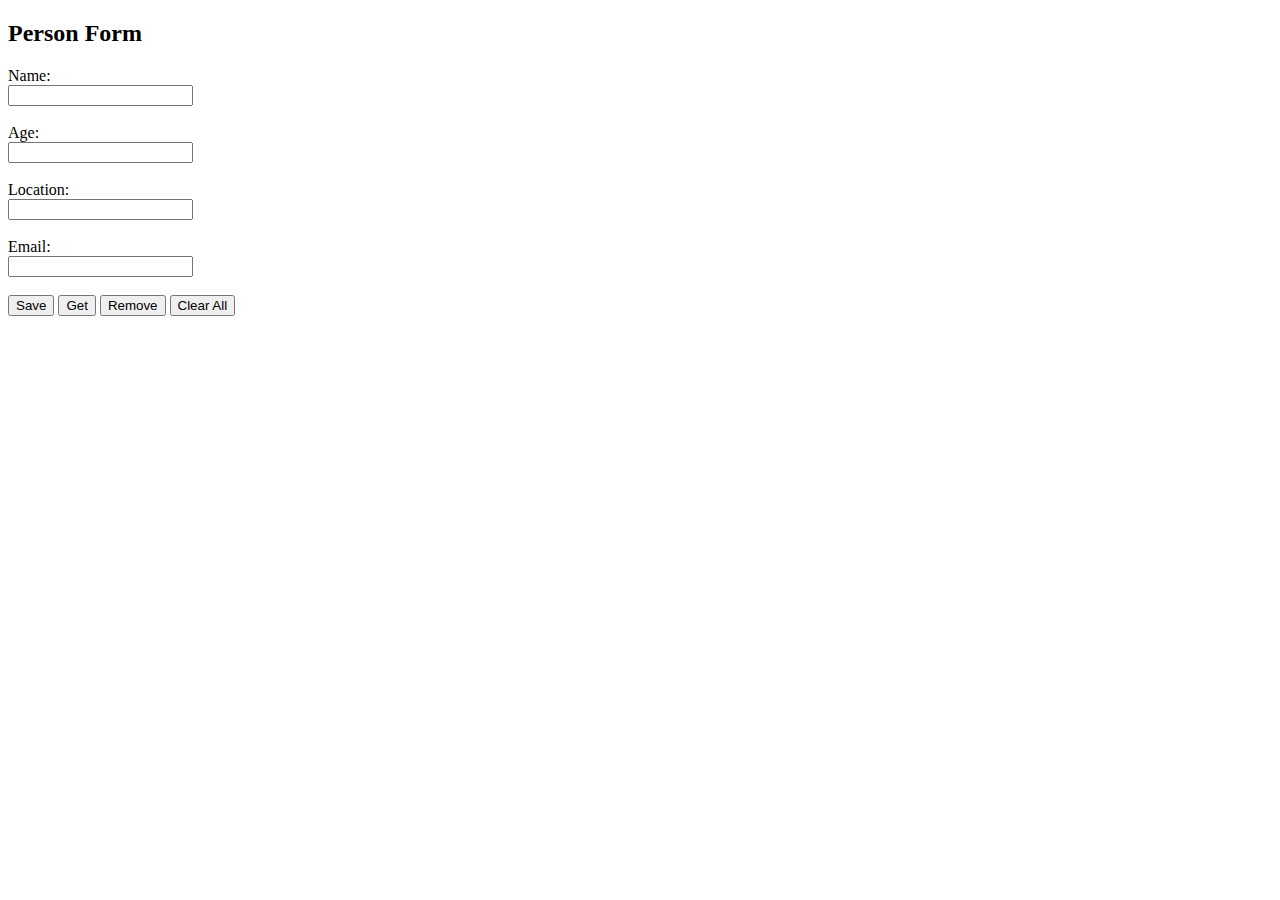
<file: Change background color/index.html>
<!DOCTYPE html>
<html lang="en">
<head>
    <meta charset="UTF-8">
    <title>Person Storage</title>
</head>
<body>

<h2>Person Form</h2>

<form onsubmit="return false;">
    <label>Name:</label><br>
    <input type="text" id="name"><br><br>

    <label>Age:</label><br>
    <input type="number" id="age"><br><br>

    <label>Location:</label><br>
    <input type="text" id="location"><br><br>

    <label>Email:</label><br>
    <input type="email" id="email"><br><br>

    <button type="button" onclick="savePerson()">Save</button>
    <button type="button" onclick="getPerson()">Get</button>
    <button type="button" onclick="removePerson()">Remove</button>
    <button type="button" onclick="clearAll()">Clear All</button>
</form>

<p id="result"></p>

<script>
function savePerson() {
    const person = {
        name: document.getElementById("name").value,
        age: document.getElementById("age").value,
        location: document.getElementById("location").value,
        email: document.getElementById("email").value
    };

    localStorage.setItem("person", JSON.stringify(person));
    document.getElementById("result").innerText = "Data saved!";
}

function getPerson() {
    const data = localStorage.getItem("person");
    if (!data) {
        document.getElementById("result").innerText = "No data found";
        return;
    }

    const person = JSON.parse(data);
    document.getElementById("result").innerText =
        `Name: ${person.name}, Age: ${person.age}, Location: ${person.location}, Email: ${person.email}`;
}

function removePerson() {
    localStorage.removeItem("person");
    document.getElementById("result").innerText = "Data removed";
}

function clearAll() {
    localStorage.clear();
    document.getElementById("result").innerText = "All cleared";
}
</script>

</body>
</html>
</file>
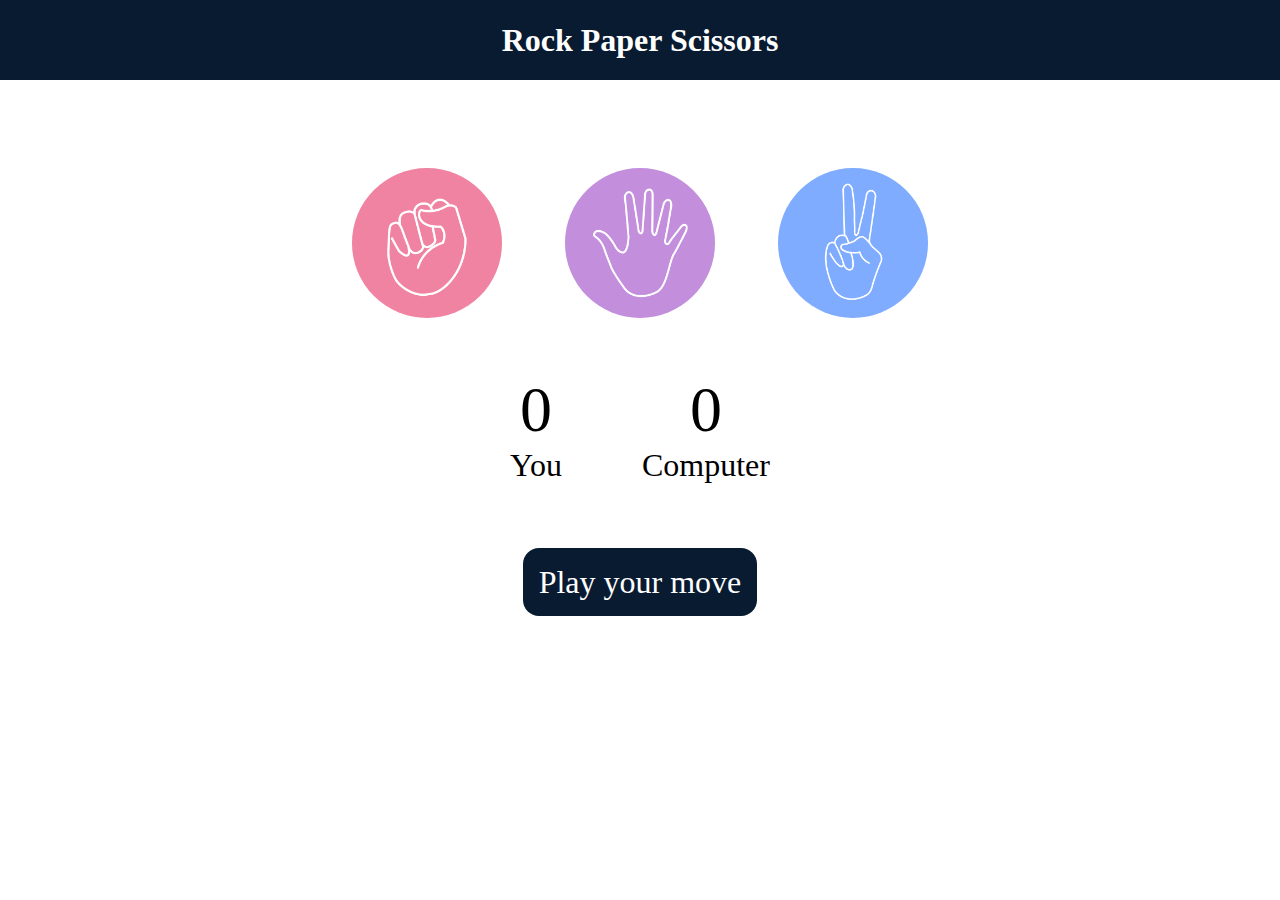
<file: Rock paper scissor/index.html>
<!DOCTYPE html>
<html lang="en">
<head>
    <meta charset="UTF-8">
    <meta name="viewport" content="width=device-width, initial-scale=1.0">
    <title>Rock Paper Scissor</title>
    <link rel="stylesheet" href="style.css">
</head>
<body>
    <h1>Rock Paper Scissors</h1>
    <div class="choices">
        <div class="choice" id="rock">
            <img src="Image/rock.png">
        </div>
        <div class="choice" id="paper">
            <img src="Image/paper.png">
        </div>
        <div class="choice" id="scissors">
            <img src="Image/scissors.png">
        </div>
    </div>
    <div class="score-board">
        <div class="score">
            <p id="user-score">0</p>
            <p>You</p>
        </div>
        <div class="score">
            <p id="comp-score">0</p>
            <p>Computer</p>
        </div>
    </div>
    <div class="msg-container">
        <p id="msg">Play your move</p>
    </div>
    <script src="script.js"></script>
</body>
</html>
</file>
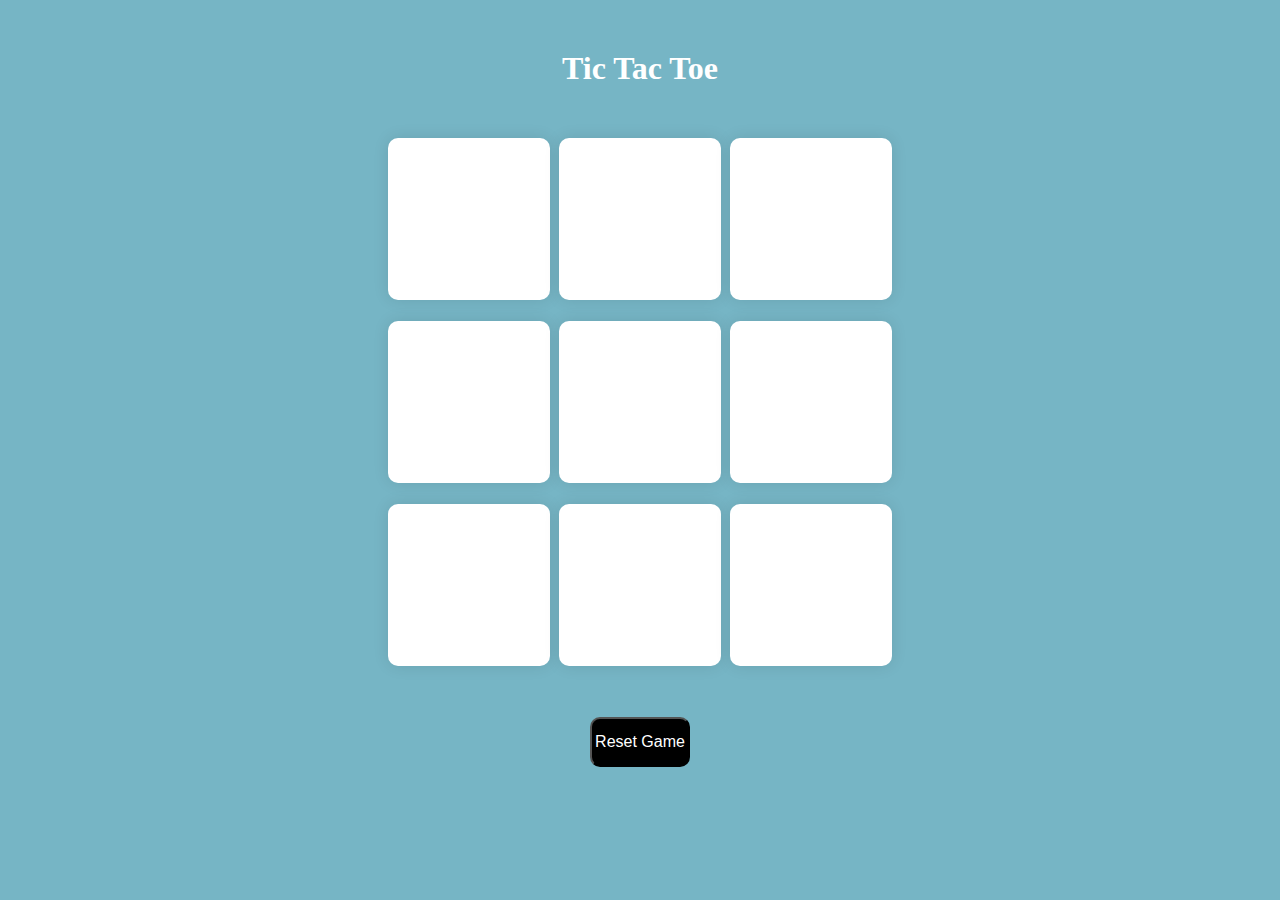
<file: TIC-TAE-TOE/index.html>
<!DOCTYPE html>
<html lang="en">
<head>
    <meta charset="UTF-8">
    <meta name="viewport" content="width=device-width, initial-scale=1.0">
    <title>Tic tac toe</title>
    <link rel="stylesheet" href="style.css">
</head>
<body>
    <h1>Tic Tac Toe</h1>
    <div class="msg-con hide">
        <p id="msg">Winner</p>
        <button id="new-game">New Game</button>
    </div>
    <div class="container">
        <div class="game">
            <button class="box"></button>
            <button class="box"></button>
            <button class="box"></button>
            <button class="box"></button>
            <button class="box"></button>
            <button class="box"></button>
            <button class="box"></button>
            <button class="box"></button>
            <button class="box"></button>
        </div>
    </div>
    <button id="reset">Reset Game</button>
</body>
<script src="script.js"></script>
</html>
</file>
<file: Rock paper scissor/style.css>
*{
    padding: 0;
    margin: 0;
    text-align: center;
}
h1{
    background-color: #081b31;
    color: white;
    height: 5rem;
    line-height: 5rem;
}
.choice{
    height: 165px;
    width: 165px;
    border-radius: 50%;
    display: flex;
    justify-content: center;
    align-items: center;
}
.choice:hover{
    cursor: pointer;
    background-color: black;
}
img{
    height: 150px;
    width: 150px;
    object-fit: cover;
    border-radius: 50%;
}
.choices{
    display: flex;
    justify-content: center;
    align-items: center;
    gap: 3rem;
    margin-top: 5rem;
}
.score-board{
    display: flex;
    justify-content: center;
    align-items: center;
    font-size: 2rem;
    margin-top: 3rem;
    gap: 5rem;
}
#user-score , 
#comp-score{
    font-size: 4rem;
}
.msg-container{
    margin-top: 5rem;
}
#msg{
    background-color: #081b31;
    color: white;
    font-size: 2rem;
    padding: 1rem;
    display: inline;
    border-radius: 1rem;
}
</file>
<file: TIC-TAE-TOE/style.css>
*{
    margin: 0;
    padding: 0;
}
body{
    background-color: #76b5c5;
    text-align: center;
    color: white;
    margin-top: 50px;
}
.container{
    height: 70vh;
    display: flex;
    justify-content: center;
    align-items: center;
}
.game{
    height: 60vmin;
    width:60vmin;
    display: flex;
    flex-wrap: wrap;
    justify-content: center;
    align-items: center;
    gap: 1vmin;
}
.box{
    height:18vmin;
    width: 18vmin;
    border-radius: 10px;
    border: none;
    box-shadow: 0 0 1rem rgba(0,0,0,0.1);
    font-size:8vmin;
    background-color: white;
}
#reset{
    height:50px;
    width:100px;
    border-radius: 10px;
    background-color: black;
    color: white;
    font-size: 1rem;
}
#new-game{
    height:50px;
    width:90px;
    border-radius: 10px;
    background-color: black;
    color: white;
    font-size: 1rem;
}
#msg{
    font-size: 5rem;
    color: yellow;
}
.hide{
    display: none;
}
</file>
